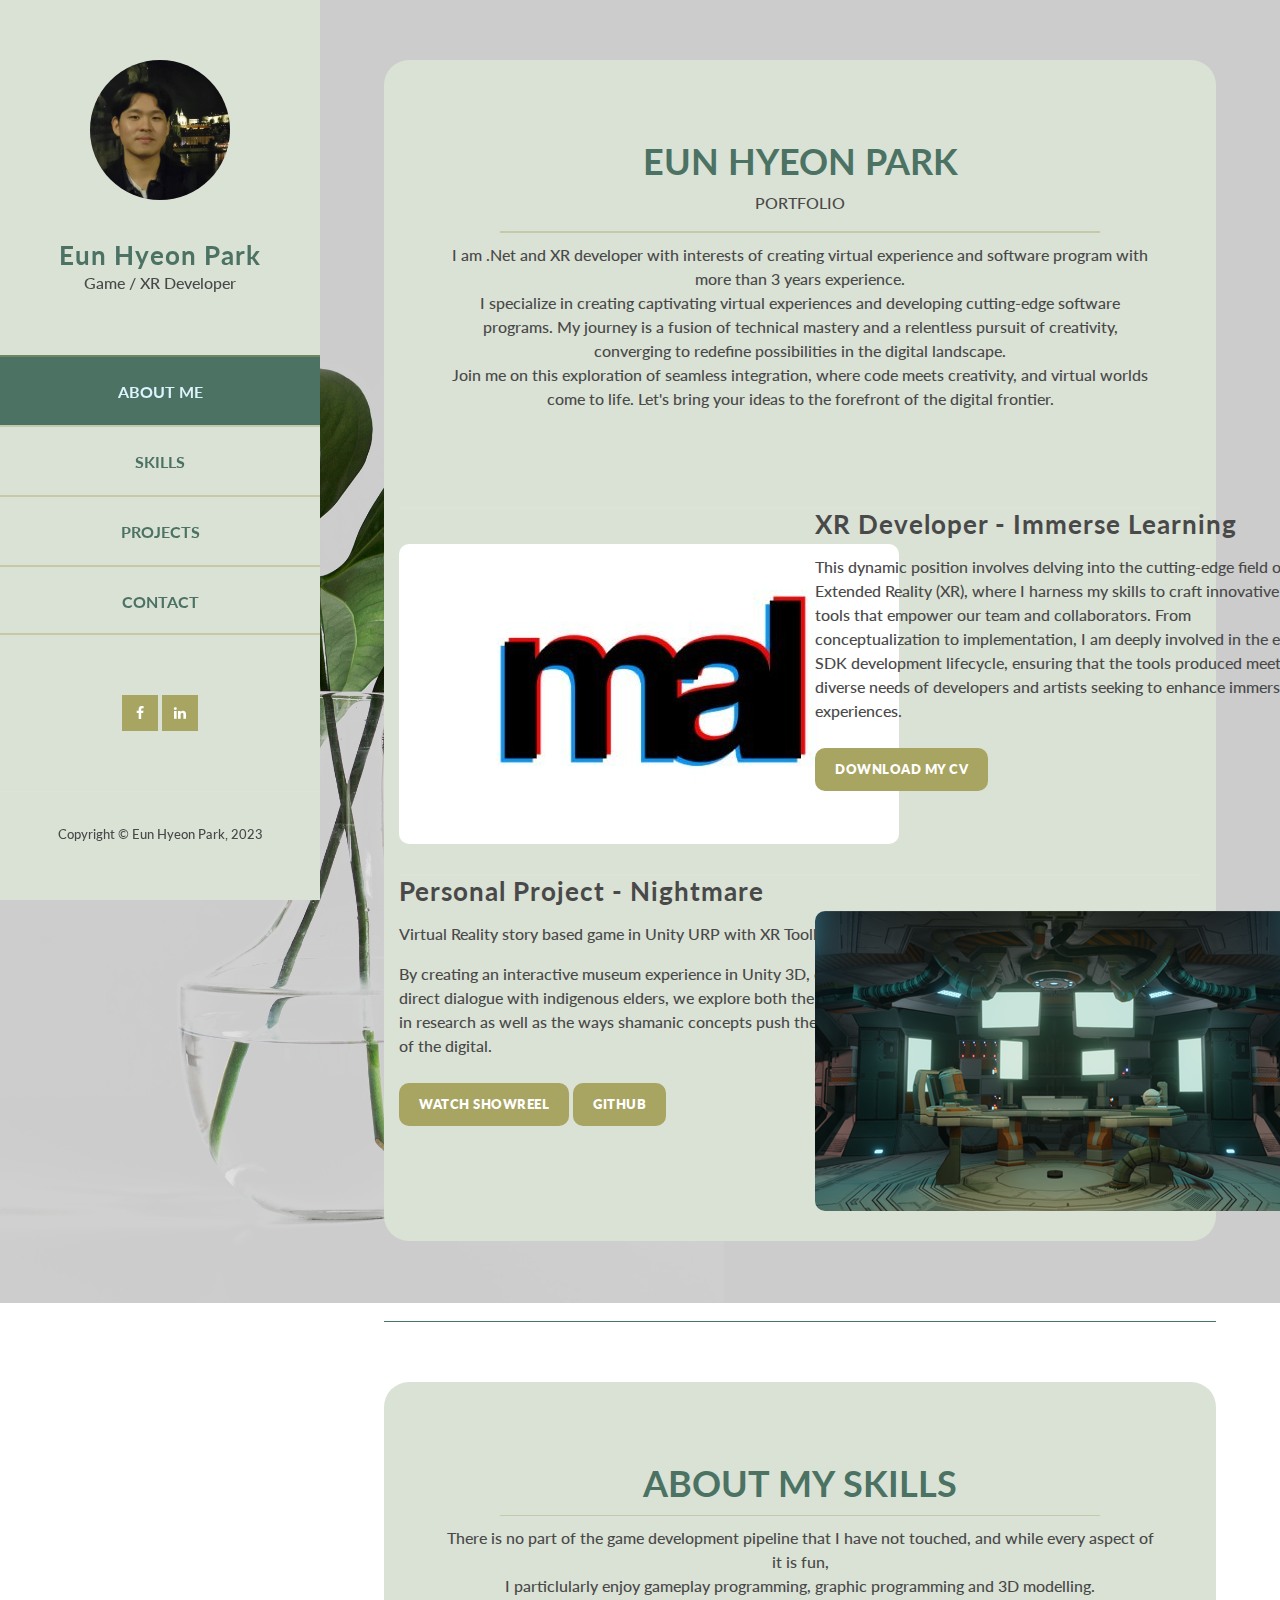
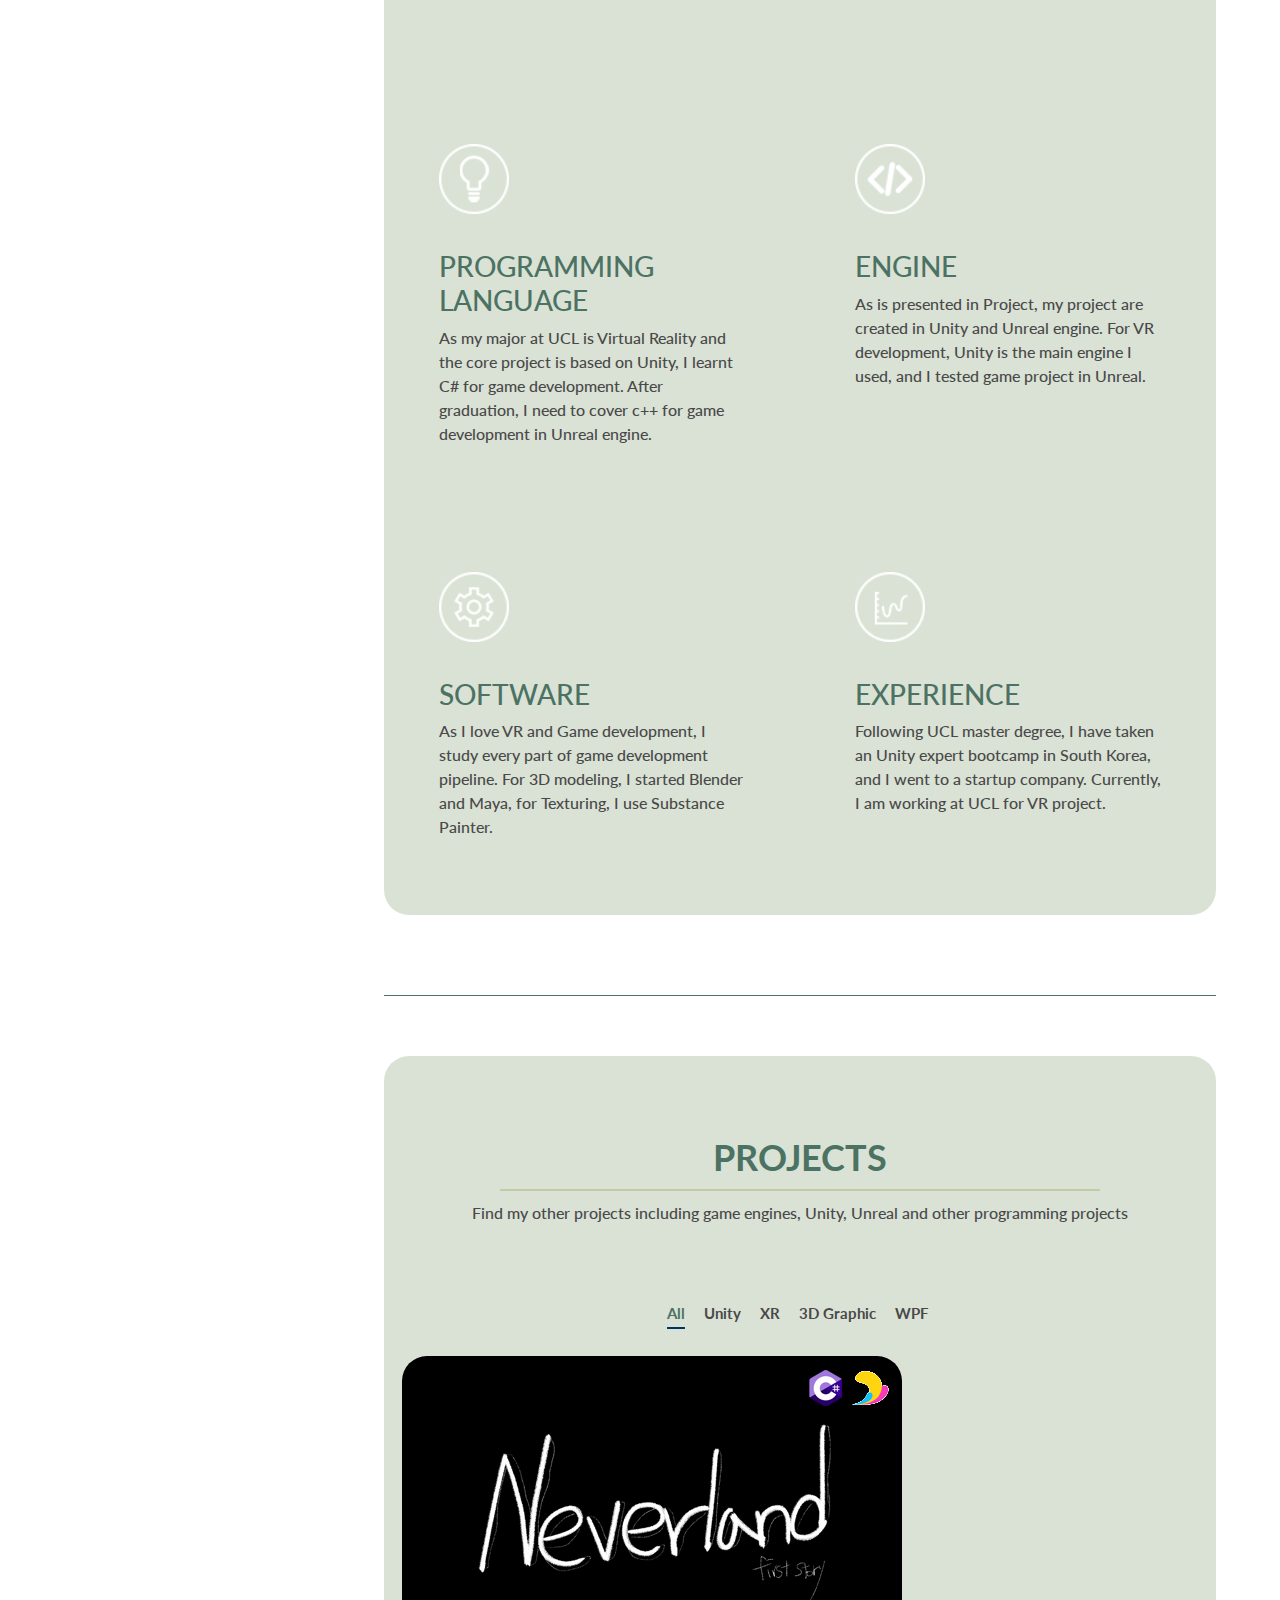
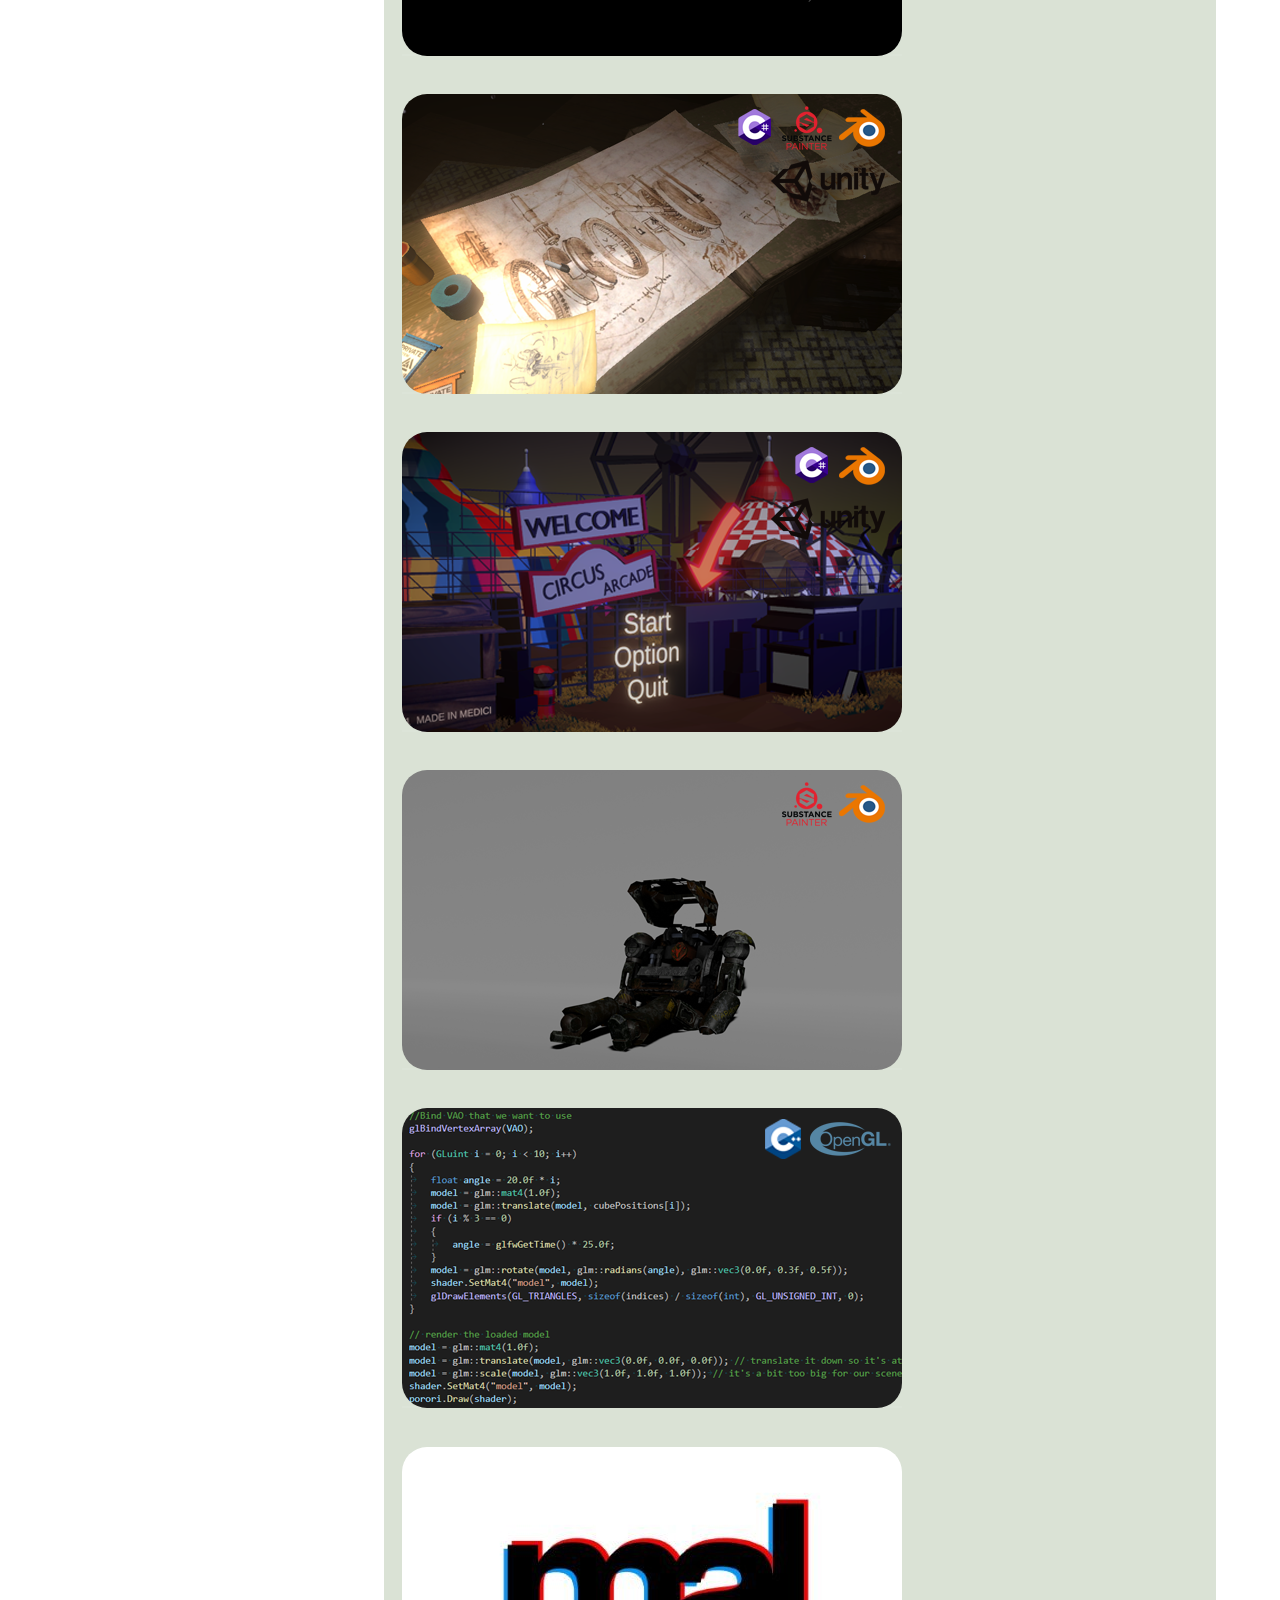
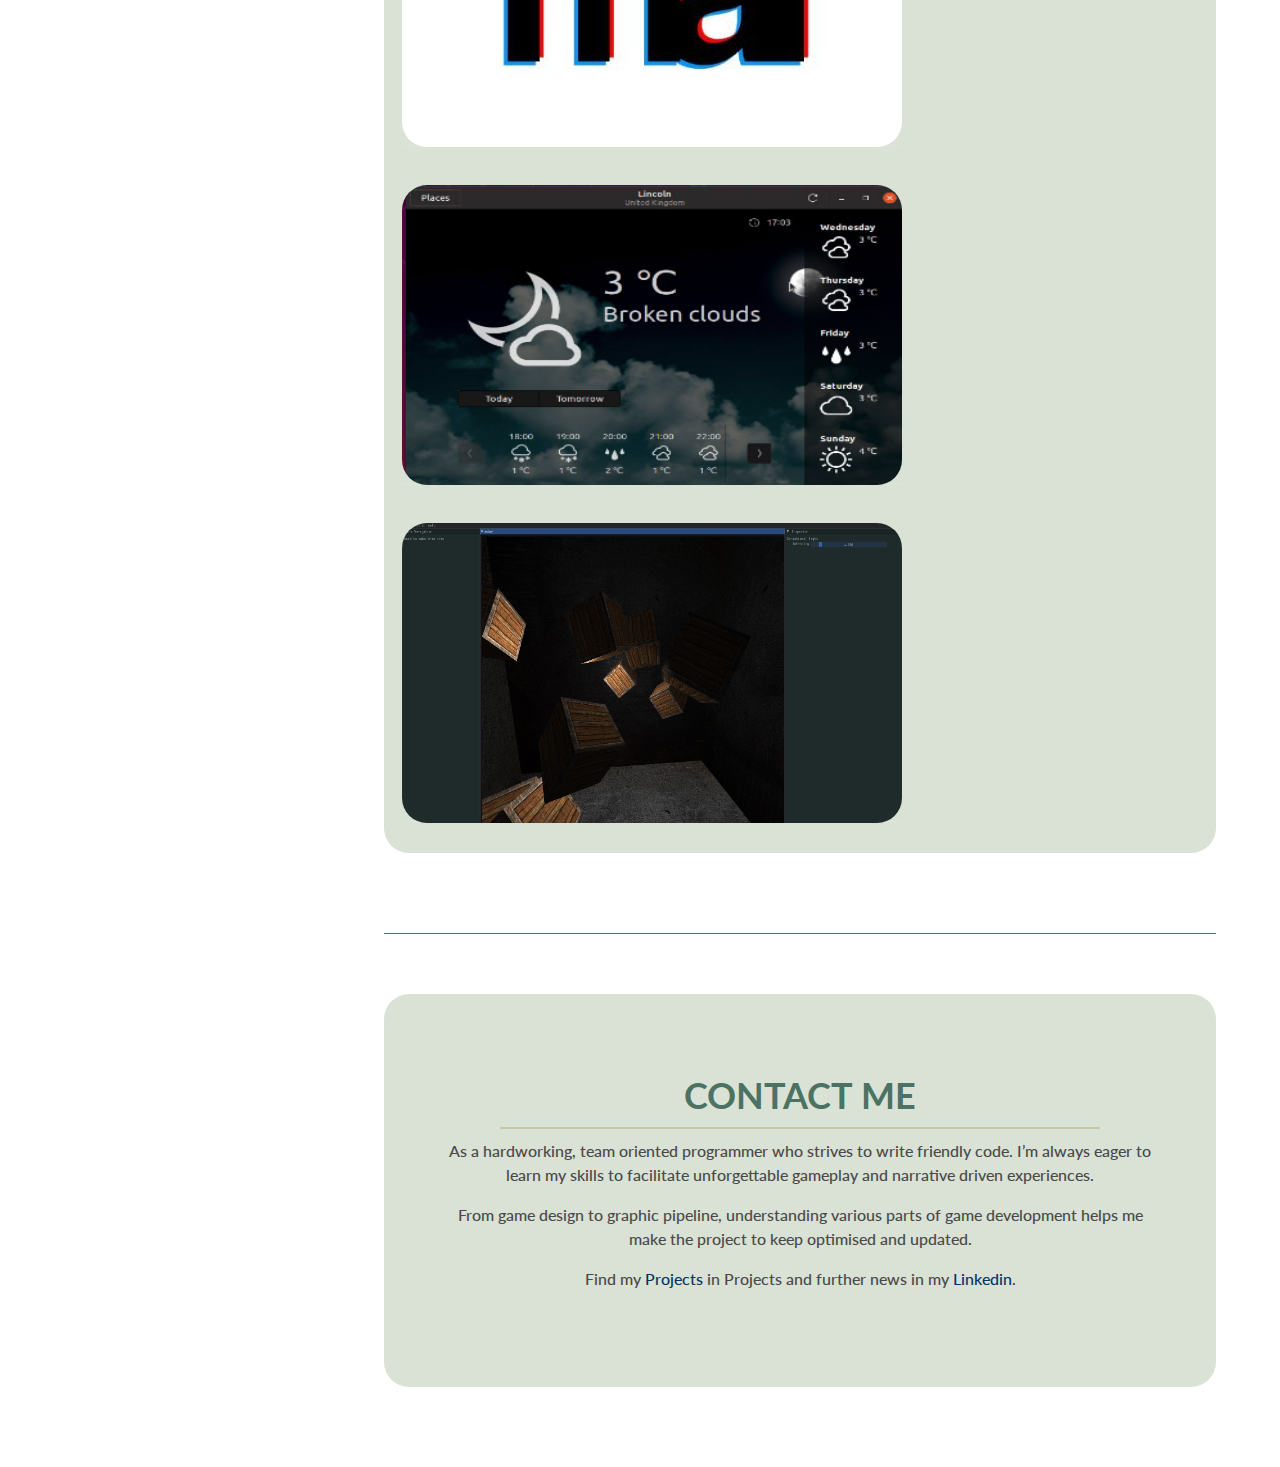
<file: index.html>
<!DOCTYPE html>
<html lang="en">
  <head>
    <meta charset="utf-8" />
    <meta
      name="viewport"
      content="width=device-width, initial-scale=1, shrink-to-fit=no"
    />
    <meta name="description" content="" />
    <meta name="author" content="" />
    <link
      href="https://fonts.googleapis.com/css?family=Lato:100,300,400,700,900"
      rel="stylesheet"
    />

    <title>EUN HYEON PARK - PORTFOLIO</title>

    <!-- Bootstrap core CSS -->
    <link href="vendor/bootstrap/css/bootstrap.min.css" rel="stylesheet" />

    <!-- Additional CSS Files -->
    <link rel="stylesheet" href="assets/css/fontawesome.css" />
    <link rel="stylesheet" href="assets/css/templatemo-style.css" />
    <link rel="stylesheet" href="assets/css/owl.css" />
    <link rel="stylesheet" href="assets/css/lightbox.css" />
  </head>

  <body>
    <div id="page-wraper">
      <!-- Sidebar Menu -->
      <div class="responsive-nav">
        <i class="fa fa-bars" id="menu-toggle"></i>
        <div id="menu" class="menu">
          <i class="fa fa-times" id="menu-close"></i>
          <div>
            <div class="image">
              <a href="#"><img src="assets/images/profile.jfif" alt="" /></a>
            </div>
            <div class="author-content">
              <h4>Eun Hyeon Park</h4>
              <p>Game / XR Developer</p>
            </div>
            <nav class="main-nav" role="navigation">
              <ul class="main-menu">
                <li><a href="#section1">About Me</a></li>
                <li><a href="#section2">Skills</a></li>
                <li><a href="#section3">Projects</a></li>
                <li><a href="#section4">Contact</a></li>
              </ul>
            </nav>
            <div class="social-network">
              <ul class="social-icons">
                <li>
                  <a href="https://www.facebook.com/eunhyeon.park.1" target="_blank"> 
                    <i class="fa fa-facebook"></i>
                  </a>
                </li>
                <li>
                  <a href="https://www.linkedin.com/in/eunhyeon-park-73b424160/" target="_blank"><i class="fa fa-linkedin"></i></a>
                </li>
              </ul>
            </div>
            <div class="copyright-text">
              <p>Copyright © Eun Hyeon Park, 2023</p>
            </div>
          </div>
        </div>
      </div>

      <!--Content-->
      <div>
      <!--About Me-->
      <section class="section about-me" data-section="section1">
        <div class="container">
          <div class="section-heading">
            <h2>EUN HYEON PARK</h2>
            <p>PORTFOLIO</p>
            <div class="line-dec"></div>
            <div class="section-content">
              <p>I am .Net and XR developer with interests of creating virtual experience and software program with more than 3 years experience. <br> 
                I specialize in creating captivating virtual experiences and developing cutting-edge software programs. My journey is a fusion of technical mastery and a relentless pursuit of creativity,
                  converging to redefine possibilities in the digital landscape. 
                  <br>Join me on this exploration of seamless integration, where code meets creativity, and virtual worlds come to life. Let's bring your ideas to the forefront of the digital frontier.</p>
            </div>
          </div>
          <div class="left-image-post">
            <div class="row">
              <div class="col-md-6">
                <div class="left-image">
                  <img src="assets/images/UCL_MAL/logo.PNG" alt="" />
                </div>
              </div>
              <div class="col-md-6">
                <div class="right-text">
                  <h4>XR Developer - Immerse Learning</h4>
                  <div class="section-content">
                    <p>
                      This dynamic position involves delving into the cutting-edge field of Extended Reality (XR), where I harness my skills to craft innovative tools that empower our team and collaborators. 
                      From conceptualization to implementation, I am deeply involved in the entire SDK development lifecycle, ensuring that the tools produced meet the diverse needs of developers and artists seeking to enhance immersive experiences.
                    </p>
                  </div>
                  <div class="white-button">
                    <a href="assets/files/[CV]2023 Eunhyeon Park.pdf" download="[CV]Eun Hyeon Park" target="_blank">Download my CV</a>
                  </div>
                </div>
              </div>
            </div>
          </div>
          <div class="right-image-post">
            <div class="row">
              <div class="col-md-6">
                <div class="left-text">
                  <h4>Personal Project - Nightmare</h4>
                  <p>
                    Virtual Reality story based game in Unity URP with XR Toolkit. 
                  </p>
                  <p>By creating an interactive museum experience in Unity 3D, curated in direct dialogue with indigenous elders, 
                    we explore both the role of VR in research as well as the ways shamanic concepts push the boundaries of the digital.
                  </p>
                  <div class="white-button">
                    <a href="https://www.youtube.com/watch?v=ubHgUmNGTok" target="_blank">Watch Showreel</a> 
                    <a href="https://github.com/Epark012/Nightmare" target="_blank">github</a>
                  </div>
                </div>
              </div>
              <div class="col-md-6">
                <div class="right-image">
                  <img src="assets/images/nightmare/1.png" alt="" />
                </div>
              </div>
            </div>
          </div>
        </div>
      </section>
      </div>
      
      <!--Skills-->
      <section class="section my-services" data-section="section2">
        <div class="container">
          <div class="section-heading">
            <h2>About My Skills</h2>
            <div class="line-dec"></div>
            <p>
              There is no part of the game development pipeline that I have not touched, and while every aspect of it is fun, <br>I particlularly enjoy gameplay programming, graphic programming and 3D modelling.
            </p>
          </div>
          <div class="row">
            <div class="col-md-6">
              <div class="service-item">
                <div class="first-service-icon service-icon"></div>
                <h3>PROGRAMMING LANGUAGE</h3>
                <p>
                  As my major at UCL is Virtual Reality and the core project is based on Unity, I learnt C# for game development. After graduation, I need to cover c++ for game development in Unreal engine. 
                </p>
              </div>
            </div>
            <div class="col-md-6">
              <div class="service-item">
                <div class="second-service-icon service-icon"></div>
                <h3>ENGINE</h3>
                <p>
                  As is presented in Project, my project are created in Unity and Unreal engine. For VR development, Unity is the main engine I used, and I tested game project in Unreal.
                </p>
              </div>
            </div>
            <div class="col-md-6">
              <div class="service-item">
                <div class="third-service-icon service-icon"></div>
                <h3>SOFTWARE</h3>
                <p>
                  As I love VR and Game development, I study every part of game development pipeline. For 3D modeling, I started Blender and Maya, for Texturing, I use Substance Painter.
                </p>
              </div>
            </div>
            <div class="col-md-6">
              <div class="service-item">
                <div class="fourth-service-icon service-icon"></div>
                <h3>EXPERIENCE</h3>
                <p>
                  Following UCL master degree, I have taken an Unity expert bootcamp in South Korea, and I went to a startup company. Currently, I am working at UCL for VR project. 
                </p>
              </div>
            </div>
          </div>
        </div>
      </section>

      <!--My Projects-->
      <section class="section my-work" data-section="section3">
        <div class="container">
          <div class="section-heading">
            <h2>Projects</h2>
            <div class="line-dec"></div>
            <p
              >Find my other projects including game engines, Unity, Unreal and other programming projects</p
            >
          </div>
          <div class="row">
            <div class="isotope-wrapper">
              <form class="isotope-toolbar">
                <label
                  ><input
                    type="radio"
                    data-type="*"
                    checked=""
                    name="isotope-filter"
                  />
                  <span>all</span></label>

                <label>
                  <input
                    type="radio"
                    data-type="Unity"
                    name="isotope-filter"/>
                  <span>Unity</span>
                </label>
                
                <label>
                  <input
                    type="radio"
                    data-type="XR"
                    name="isotope-filter"/>
                  <span>XR</span>
                </label>
                
                <label>
                  <input
                    type="radio"
                    data-type="Graphics"
                    name="isotope-filter"/>
                  <span>3D Graphic</span>
                </label>
                
                <label>
                    <input
                    type="radio"
                    data-type="WPF"
                    name="isotope-filter"/>
                  <span>WPF</span>
                </label>
              </form>
              <div class="isotope-box">
                <div class="isotope-item" data-type="XR">
                  <figure class="snip1321">
                    <img
                      src="assets/images/neverland/img0.png"
                      alt="sq-sample26"
                    />
                    <figcaption>
                      <a
                        href="project_neverland.html"
                        ><i class="fa fa-search"></i>
                    </a>
                      
                      <h4>Neverland</h4>
                      <span>VR storytelling experience</span>
                    </figcaption>
                  </figure>
                </div>

                <div class="isotope-item" data-type="Unity">
                  <figure class="snip1321">
                    <img
                      src="assets/images/thePit/img0.png"
                    />
                    <figcaption>
                      <a
                        href="project_thePit.html"
                        ><i class="fa fa-search"></i
                      ></a>
                      <h4>The pit</h4>
                      <span>VR story-based game</span>
                    </figcaption>
                  </figure>
                </div>

                <div class="isotope-item" data-type="Unity">
                  <figure class="snip1321">
                    <img
                      src="assets/images/circus/img0.png"
                      alt="sq-sample26"
                    />
                    <figcaption>
                      <a
                        href="project_circus.html"
                        ><i class="fa fa-search"></i
                      ></a>
                      <h4>Circus</h4>
                      <span>Mobile target 3D game</span>
                    </figcaption>
                  </figure>
                </div>

                <div class="isotope-item" data-type="Graphics">
                  <figure class="snip1321">
                    <img
                      src="assets/images/thePit/img1.png"
                      alt="sq-sample26"
                    />
                    <figcaption>
                      <!-- 
                        <a
                        href="assets/images/portfolio-04.jpg"
                        data-lightbox="image-1"
                        data-title="Caption"
                        ><i class="fa fa-search"></i
                      ></a>
                      -->
                      <h4>Modeling - The Pit</h4>
                      <span>Modelings in "The Pit" project</span>
                    </figcaption>
                  </figure>
                </div>

                <div class="isotope-item" data-type="Graphics">
                  <figure class="snip1321">
                    <img
                      src="assets/images/opengl/img0.png"
                      alt="sq-sample26"
                    />
                    <figcaption>
                      <a
                        href="https://github.com/Epark012/OpenGL_Basics" target="_blank"
                        ><i class="fa fa-search"></i></i
                      ></a>
                      <h4>Model Loader</h4>
                      <span>OpenGL - Model Loader</span>
                    </figcaption>
                  </figure>
                </div>

                <div class="isotope-item" data-type="XR">
                  <figure class="snip1321">
                    <img
                      src="assets/images/UCL_MAL/logo.PNG"
                      alt="sq-sample26"
                    />
                    <figcaption>
                      <a
                        href="https://www.uclmal.com/" target="_blank"
                        ><i class="fa fa-search"></i></i
                      ></a>
                      <h4>UCL MAL</h4>
                      <span>UNITY - VR experience</span>
                    </figcaption>
                  </figure>
                </div>

                <div class="isotope-item" data-type="WPF">
                  <figure class="snip1321">
                    <img
                      src="assets/images/wpf/Thumnail.PNG"
                      alt="sq-sample26"
                    />
                    <figcaption>
                      <a
                        href="https://github.com/Epark012/Weather-App" target="_blank"
                        ><i class="fa fa-search"></i></i
                      ></a>
                      <h4>Weather App</h4>
                      <span>Developing in WPF MVVM</span>
                    </figcaption>
                  </figure>
                </div>

                <div class="isotope-item" data-type="Graphics">
                  <figure class="snip1321">
                    <img
                      src="assets/images/opengl/img1.PNG"
                      alt="sq-sample26"
                    />
                    <figcaption>
                      <a
                        href="https://github.com/Epark012/OpenTK-Practice" target="_blank"
                        ><i class="fa fa-search"></i></i
                      ></a>
                      <h4>OpenGL - Renderer Engine</h4>
                      <span>Renderer Engine with OpenTK</span>
                    </figcaption>
                  </figure>
                </div>

              </div>
            </div>
          </div>
        </div>
      </section>

      <!--Contact-->
      <section class="section contact-me" data-section="section4">
        <div class="container">
          <div class="section-heading">
            <h2>Contact Me</h2>
            <div class="line-dec"></div>
            <div class="section-content">
              <p>As a hardworking, team oriented programmer who strives to write friendly code. I’m always eager to learn my skills to facilitate unforgettable gameplay and narrative driven experiences.</p>
              <p>From game design to graphic pipeline, understanding various parts of game development helps me make the project to keep optimised and updated.</p>
              <p>Find my <a href="https://www.linkedin.com/in/eunhyeon-park-73b424160">Projects</a> in Projects and further news in my <a href="https://www.linkedin.com/in/eunhyeon-park-73b424160" target="_blank">Linkedin</a>.</p>
            </div>
          </div>
        </div>
      </section>
    </div>

    <!-- Scripts -->
    <!-- Bootstrap core JavaScript -->
    <script src="vendor/jquery/jquery.min.js"></script>
    <script src="vendor/bootstrap/js/bootstrap.bundle.min.js"></script>

    <script src="assets/js/isotope.min.js"></script>
    <script src="assets/js/owl-carousel.js"></script>
    <script src="assets/js/lightbox.js"></script>
    <script src="assets/js/custom.js"></script>
    <script>
      //according to loftblog tut
      $(".main-menu li:first").addClass("active");

      var showSection = function showSection(section, isAnimate) {
        var direction = section.replace(/#/, ""),
          reqSection = $(".section").filter(
            '[data-section="' + direction + '"]'
          ),
          reqSectionPos = reqSection.offset().top - 0;

        if (isAnimate) {
          $("body, html").animate(
            {
              scrollTop: reqSectionPos
            },
            800
          );
        } else {
          $("body, html").scrollTop(reqSectionPos);
        }
      };

      var checkSection = function checkSection() {
        $(".section").each(function() {
          var $this = $(this),
            topEdge = $this.offset().top - 80,
            bottomEdge = topEdge + $this.height(),
            wScroll = $(window).scrollTop();
          if (topEdge < wScroll && bottomEdge > wScroll) {
            var currentId = $this.data("section"),
              reqLink = $("a").filter("[href*=\\#" + currentId + "]");
            reqLink
              .closest("li")
              .addClass("active")
              .siblings()
              .removeClass("active");
          }
        });
      };

      $(".main-menu").on("click", "a", function(e) {
        e.preventDefault();
        showSection($(this).attr("href"), true);
      });

      $(window).scroll(function() {
        checkSection();
      });
    </script>
  </body>
</html>
</file>
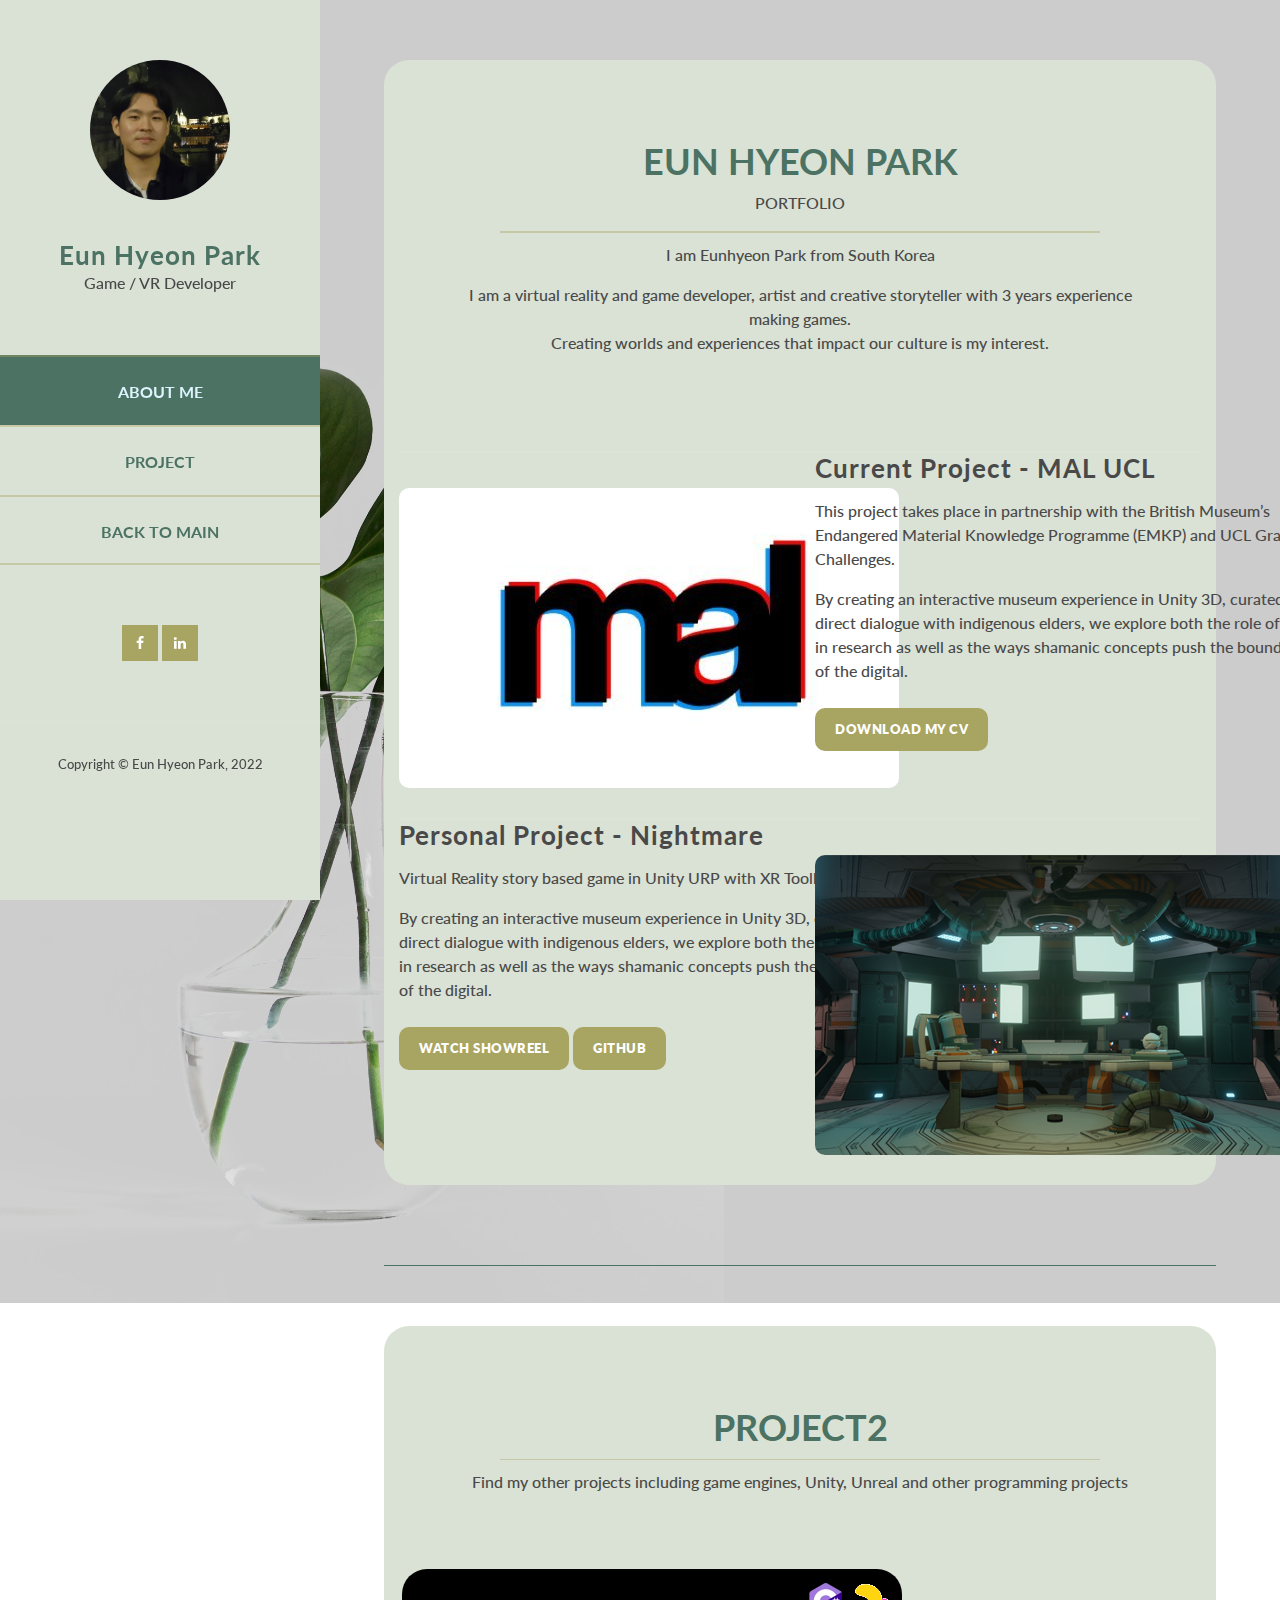
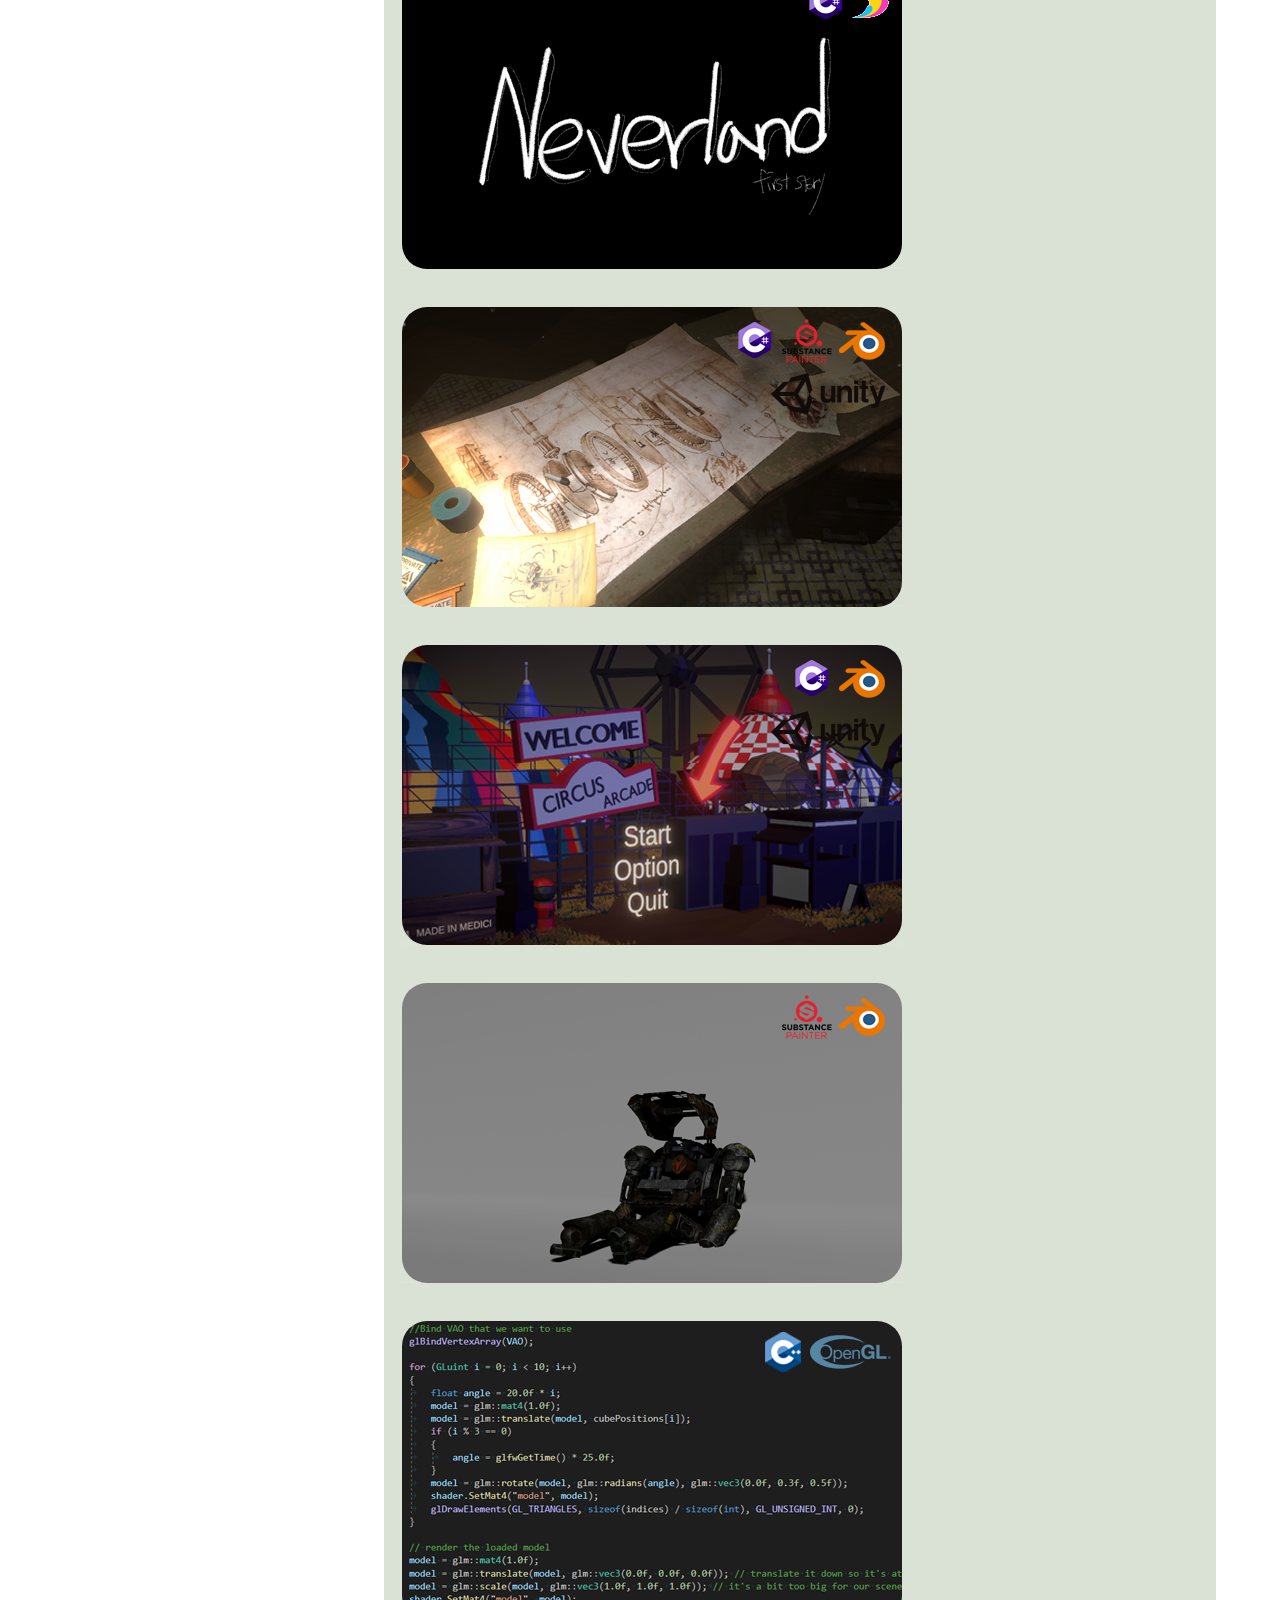
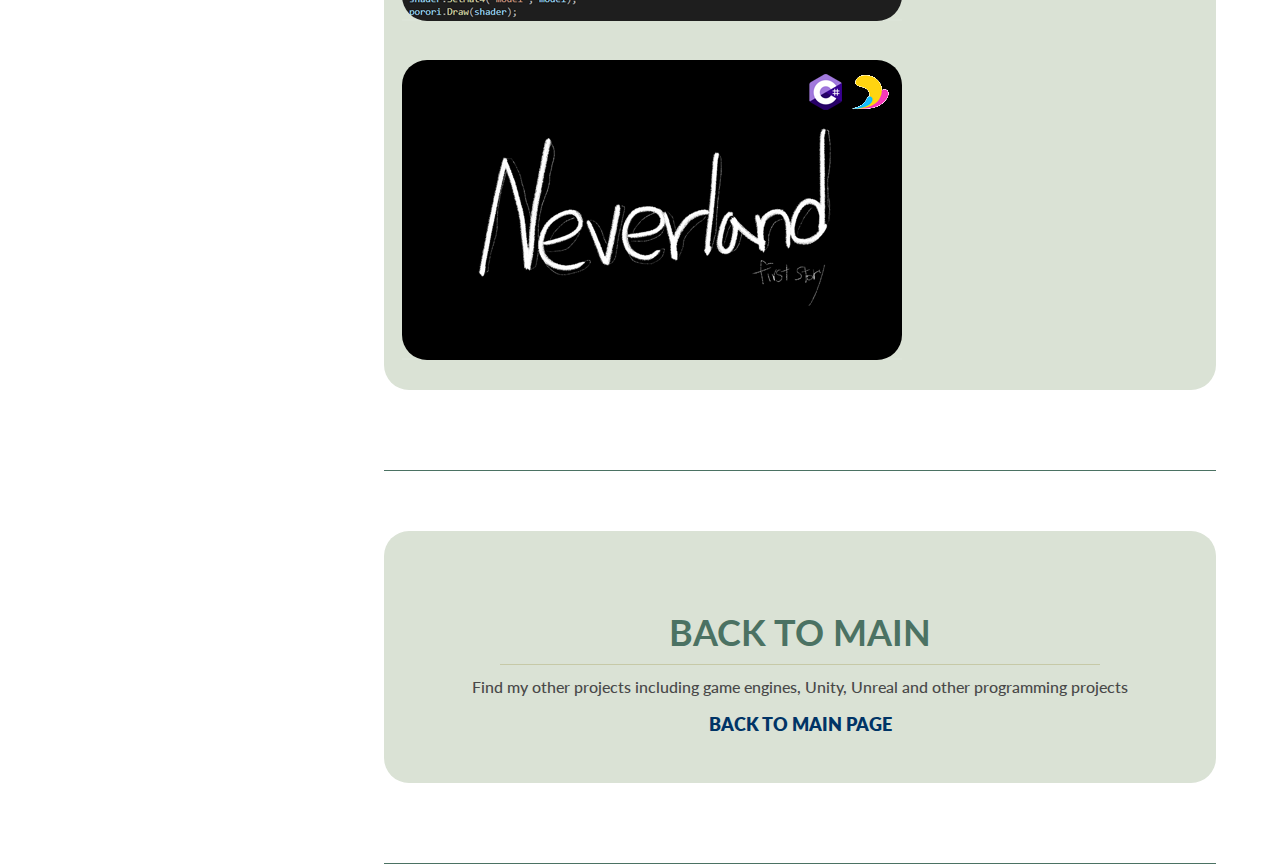
<file: project_nightmare.html>
<!DOCTYPE html>
<html lang="en">
  <head>
    <meta charset="utf-8" />
    <meta
      name="viewport"
      content="width=device-width, initial-scale=1, shrink-to-fit=no"
    />
    <meta name="description" content="" />
    <meta name="author" content="" />
    <link
      href="https://fonts.googleapis.com/css?family=Lato:100,300,400,700,900"
      rel="stylesheet"
    />

    <title>EUN HYEON PARK - PORTFOLIO</title>

    <!-- Bootstrap core CSS -->
    <link href="vendor/bootstrap/css/bootstrap.min.css" rel="stylesheet" />

    <!-- Additional CSS Files -->
    <link rel="stylesheet" href="assets/css/fontawesome.css" />
    <link rel="stylesheet" href="assets/css/templatemo-style.css" />
    <link rel="stylesheet" href="assets/css/owl.css" />
    <link rel="stylesheet" href="assets/css/lightbox.css" />
  </head>

  <body>
    <div id="page-wraper">
      <!-- Sidebar Menu -->
      <div class="responsive-nav">
        <i class="fa fa-bars" id="menu-toggle"></i>
        <div id="menu" class="menu">
          <i class="fa fa-times" id="menu-close"></i>
          <div>
            <div class="image">
              <a href="#"><img src="assets/images/profile.jfif" alt="" /></a>
            </div>
            <div class="author-content">
              <h4>Eun Hyeon Park</h4>
              <p>Game / VR  Developer</p>
            </div>
            <nav class="main-nav" role="navigation">
              <ul class="main-menu">
                <li><a href="#section1">About Me</a></li>
                <li><a href="#section2">project</a></li>
                <li><a href="#section3">Back To Main</a></li>
                <!--<li><a href="#section3">Projects</a></li>-->
                <!--<li><a href="#section4">Contact</a></li>-->
              </ul>
            </nav>
            <div class="social-network">
              <ul class="soial-icons">
                <li>
                  <a href="https://www.facebook.com/eunhyeon.park.1" target="_blank"> 
                    <i class="fa fa-facebook"></i>
                  </a>
                </li>
                <li>
                  <a href="https://www.linkedin.com/in/eunhyeon-park-73b424160/" target="_blank"><i class="fa fa-linkedin"></i></a>
                </li>
              </ul>
            </div>
            <div class="copyright-text">
              <p>Copyright © Eun Hyeon Park, 2022</p>
            </div>
          </div>
        </div>
      </div>

      <!--Content-->
      <div>

        <!--About Me-->
      <section class="section about-me" data-section="section1">
        <div class="container">
          <div class="section-heading">
            <h2>EUN HYEON PARK</h2>
            <p>PORTFOLIO</p>
            <div class="line-dec"></div>
            <p
              >I am Eunhyeon Park from South Korea</p
            >
            <p>I am a virtual reality and game developer, artist and creative storyteller with 3 years experience making games. <br> 
              Creating worlds and experiences that impact our culture is my interest.<br></p>
          </div>
          <div class="left-image-post">
            <div class="row">
              <div class="col-md-6">
                <div class="left-image">
                  <img src="assets/images/UCL_MAL/logo.PNG" alt="" />
                </div>
              </div>
              <div class="col-md-6">
                <div class="right-text">
                  <h4>Current Project - MAL UCL</h4>
                  <p>
                    This project takes place in partnership with the British Museum’s Endangered Material Knowledge Programme (EMKP) and UCL Grand Challenges. 
                  </p>
                  <p>By creating an interactive museum experience in Unity 3D, curated in direct dialogue with indigenous elders, 
                    we explore both the role of VR in research as well as the ways shamanic concepts push the boundaries of the digital.
                  </p>
                  <div class="white-button">
                    <a href="assets/files/EunPark_Unity_Developer.docx.pdf" download="[CV]Eun Hyeon Park" target="_blank">Download my CV</a>
                  </div>
                </div>
              </div>
            </div>
          </div>
          <div class="right-image-post">
            <div class="row">
              <div class="col-md-6">
                <div class="left-text">
                  <h4>Personal Project - Nightmare</h4>
                  <p>
                    Virtual Reality story based game in Unity URP with XR Toolkit. 
                  </p>
                  <p>By creating an interactive museum experience in Unity 3D, curated in direct dialogue with indigenous elders, 
                    we explore both the role of VR in research as well as the ways shamanic concepts push the boundaries of the digital.
                  </p>
                  <div class="white-button">
                    <a href="https://www.youtube.com/watch?v=ubHgUmNGTok" target="_blank">Watch Showreel</a> 
                    <a href="https://github.com/Epark012/Nightmare" target="_blank">github</a>
                  </div>
                </div>
              </div>
              <div class="col-md-6">
                <div class="right-image">
                  <img src="assets/images/nightmare/1.png" alt="" />
                </div>
              </div>
            </div>
          </div>
        </div>
      </section>
      </div>
      

      <!--My Projects-->
      <section class="section my-work" data-section="section2">
        <div class="container">
          <div class="section-heading">
            <h2>Project2</h2>
            <div class="line-dec"></div>
            <p
              >Find my other projects including game engines, Unity, Unreal and other programming projects</p
            >
          </div>
          <div class="row">
            <div class="isotope-wrapper">
              <div class="isotope-box">
                <div class="isotope-item" data-type="nature">
                  <figure class="snip1321">
                    <img
                      src="assets/images/neverland/img0.png"
                      alt="sq-sample26"
                    />
                    <figcaption>
                      <a
                        href="assets/images/portfolio-01.jpg"
                        data-lightbox="image-1"
                        data-title="Caption"
                        ><i class="fa fa-search"></i
                      ></a>
                      <h4>Neverland</h4>
                      <span>free to use our template</span>
                    </figcaption>
                  </figure>
                </div>

                <div class="isotope-item" data-type="people">
                  <figure class="snip1321">
                    <img
                      src="assets/images/thePit/img0.png"
                      alt="sq-sample26"
                    />
                    <figcaption>
                      <a
                        href="assets/images/portfolio-02.jpg"
                        data-lightbox="image-1"
                        data-title="Caption"
                        ><i class="fa fa-search"></i
                      ></a>
                      <h4>The pit</h4>
                      <span>please tell your friends</span>
                    </figcaption>
                  </figure>
                </div>

                <div class="isotope-item" data-type="animals">
                  <figure class="snip1321">
                    <img
                      src="assets/images/circus/img0.png"
                      alt="sq-sample26"
                    />
                    <figcaption>
                      <a
                        href="assets/images/portfolio-03.jpg"
                        data-lightbox="image-1"
                        data-title="Caption"
                        ><i class="fa fa-search"></i
                      ></a>
                      <h4>Circus</h4>
                      <span>customize anything</span>
                    </figcaption>
                  </figure>
                </div>

                <div class="isotope-item" data-type="people">
                  <figure class="snip1321">
                    <img
                      src="assets/images/thePit/img1.png"
                      alt="sq-sample26"
                    />
                    <figcaption>
                      <a
                        href="assets/images/portfolio-04.jpg"
                        data-lightbox="image-1"
                        data-title="Caption"
                        ><i class="fa fa-search"></i
                      ></a>
                      <h4>Modeling - The Pit</h4>
                      <span>Re-distribution not allowed</span>
                    </figcaption>
                  </figure>
                </div>

                <div class="isotope-item" data-type="nature">
                  <figure class="snip1321">
                    <img
                      src="assets/images/opengl/img0.png"
                      alt="sq-sample26"
                    />
                    <figcaption>
                      <a
                        href="assets/images/portfolio-05.jpg"
                        data-lightbox="image-1"
                        data-title="Caption"
                        ><i class="fa fa-search"></i
                      ></a>
                      <h4>Model Loader</h4>
                      <span>Ut sollicitudin risus</span>
                    </figcaption>
                  </figure>
                </div>

                <div class="isotope-item" data-type="animals">
                  <figure class="snip1321">
                    <img
                      src="assets/images/neverland/img0.png"
                      alt="sq-sample26"
                    />
                    <figcaption>
                      <a
                        href="assets/images/portfolio-06.jpg"
                        data-lightbox="image-1"
                        data-title="Caption"
                        ><i class="fa fa-search"></i
                      ></a>
                      <h4>Awesome Sixth</h4>
                      <span>Donec eget massa ante</span>
                    </figcaption>
                  </figure>
                </div>
              </div>
            </div>
          </div>
        </div>
      </section>

      <section class="section my-work" data-section="section3">
        <div class="container">
          <div class="section-heading">
            <h2>Back To Main</h2>
            <div class="line-dec"></div>
            <div class="button-home">
                <p
                  >Find my other projects including game engines, Unity, Unreal and other programming projects</p>
                  <a href="index.html">Back to Main Page</a>
            </div>
          </div>
        </div>
      </section>
    </div>

    <!-- Scripts -->
    <!-- Bootstrap core JavaScript -->
    <script src="vendor/jquery/jquery.min.js"></script>
    <script src="vendor/bootstrap/js/bootstrap.bundle.min.js"></script>

    <script src="assets/js/isotope.min.js"></script>
    <script src="assets/js/owl-carousel.js"></script>
    <script src="assets/js/lightbox.js"></script>
    <script src="assets/js/custom.js"></script>
    <script>
      //according to loftblog tut
      $(".main-menu li:first").addClass("active");

      var showSection = function showSection(section, isAnimate) {
        var direction = section.replace(/#/, ""),
          reqSection = $(".section").filter(
            '[data-section="' + direction + '"]'
          ),
          reqSectionPos = reqSection.offset().top - 0;

        if (isAnimate) {
          $("body, html").animate(
            {
              scrollTop: reqSectionPos
            },
            800
          );
        } else {
          $("body, html").scrollTop(reqSectionPos);
        }
      };

      var checkSection = function checkSection() {
        $(".section").each(function() {
          var $this = $(this),
            topEdge = $this.offset().top - 80,
            bottomEdge = topEdge + $this.height(),
            wScroll = $(window).scrollTop();
          if (topEdge < wScroll && bottomEdge > wScroll) {
            var currentId = $this.data("section"),
              reqLink = $("a").filter("[href*=\\#" + currentId + "]");
            reqLink
              .closest("li")
              .addClass("active")
              .siblings()
              .removeClass("active");
          }
        });
      };

      $(".main-menu").on("click", "a", function(e) {
        e.preventDefault();
        showSection($(this).attr("href"), true);
      });

      $(window).scroll(function() {
        checkSection();
      });
    </script>
  </body>
</html>
</file>
<file: assets/css/templatemo-style.css>
/*

Reflux Template

https://templatemo.com/tm-531-reflux

*/

@import url(fontawesome.css);
@import url("https://fonts.googleapis.com/css?family=Lato:100,300,400,700,900");
body {
    font-family: 'Lato', sans-serif;
}

#page-wraper {
    background: url(../images/BG/Background.png) no-repeat center center fixed;
    -webkit-background-size: cover;
    -moz-background-size: cover;
    -o-background-size: cover;
    background-size: cover;
    width: 100%;
}

#page-neverland {
    background: url(../images/neverland/bg.png) no-repeat center center fixed;
    -webkit-background-size: cover;
    -moz-background-size: cover;
    -o-background-size: cover;
    background-size: cover;
    width: 100%;
}

#page-neverland figure{

    width: 500px;
    height: 300px;
}

#page-thePit {
    background: url(../images/thePit/bg.png) no-repeat center center fixed;
    -webkit-background-size: cover;
    -moz-background-size: cover;
    -o-background-size: cover;
    background-size: cover;
    width: 100%;
}

#page-thePit figure{
    width: 500px;
    height: 300px;
}

#page-Circus {
    background: url(../images/circus/op10.PNG) no-repeat center center fixed;
    -webkit-background-size: cover;
    -moz-background-size: cover;
    -o-background-size: cover;
    background-size: cover;
    width: 100%;
}

#page-Circus figure {
    width: 500px;
    height: 300px;
}

#page-wraper {
    background: url(../images/BG/Background2.png) no-repeat center center fixed;
    -webkit-background-size: cover;
    -moz-background-size: cover;
    -o-background-size: cover;
    background-size: cover;
    width: 100%;
}


/* Basic */

body {
    overflow-x: hidden;
}

input,
select,
textarea {
    outline: none;
}

a{
    text-decoration: none;
}

a:link{
    color: #003466;
}
a:visited{
    color: #003466;
}

a:hover {
    text-decoration: none;
}


p {
    font-size: 16px;
    line-height: 24px;
    color: rgb(255, 255, 255);
    font-weight: 450;
}

h2{
    font-size: 30px;
    font-weight: 800;
    color: rgb(255, 255, 255);
}

h4 {
    font-size: 26px;
    font-weight: 700;
    color: rgb(255, 255, 255);
    letter-spacing: 1px;
}

img {
    width: 100%;
    overflow: hidden;
}

ul {
    padding: 0;
    margin: 0;
    list-style: none;
}

ul li {
    display: inline-block;
}

html {
    -webkit-box-sizing: border-box;
    -moz-box-sizing: border-box;
    box-sizing: border-box;
}

*,
*:before,
*:after {
    -webkit-box-sizing: inherit;
    -moz-box-sizing: inherit;
    box-sizing: inherit;
}

.clearfix {
    zoom: 1;
}

.clearfix:before,
.clearfix:after {
    content: "";
    display: table;
}

.clearfix:after {
    clear: both;
}

.container {
    background-color: #dae2d5;
    padding: 10;
    border-radius: 25px;
    margin: 0 auto;
}

.main-nav {
    text-align: center;
    text-transform: uppercase;
}

.main-nav li:last-child a {
    border-bottom: 2px solid #a8a46166;
}

.main-nav li {
    display: block;
}

.main-nav li a {
    height: 70px;
    line-height: 70px;
    display: inline-block;
    font-size: 16px;
    font-weight: 700;
    color: #4b7263;
    width: 100%;
    transition: all 0.5s;
    border-top: 2px solid #a8a46166;
}

.main-nav li:hover a,
.main-nav li.active a {
    background: #4b7263;
    color: hsl(198, 88%, 93%);
}

/* Sidebar Menu */

.menu .image {
    margin-top: 60px;
}

.menu .image img {
    width: 140px;
    height: 140px;
    border-radius: 50%;
    text-align: center;
}

.menu .author-content {
    margin: 40px 0px 60px 0px;
    color: #494949;
}

.menu .author-content h4 {
    margin-bottom: 0px;
    color: #4b7263;
}


.menu .author-content p {
    margin-bottom: 0px;
    color: #494949;
}

.menu .author-content span {
    font-size: 13px;
    font-style: italic;
    color: #494949;
}

.menu .social-network {
    margin-top: 60px;
}

.menu .social-network ul li {
    margin: 0 3px;
}

.menu .social-network ul li a {
    width: 40px;
    height: 40px;
    display: block;
    text-align: center;
    line-height: 40px;
    background-color: #a8a461;
    color: #fffffe;
    font-size: 14px;
    transition: all 0.5s;
}

.menu .social-network ul li a:hover {
    background-color: #4b7263;
    color: #3f3f3f;
}

.menu .copyright-text {
    position: relative;
    margin-top: 60px;
}

.menu .copyright-text p {
    border-top: 1px solid rgba(250, 250, 250, 0.1);
    display: inline-block;
    width: 100%;
    padding-left: 30px;
    padding-right: 30px;
    padding-top: 30px;
    font-size: 13px;
    color: #494949;
}

.menu:before,
.menu:after {
    content: "";
    display: table;
}

.menu:after {
    clear: both;
}

.menu a {
    text-decoration: none;
    color: inherit;
}

.menu {
    text-align: center;
}

.menu::-webkit-scrollbar {
    display: none;
}

.menu {
    left: 10%;
  -webkit-transition: -webkit-transform 233ms cubic-bezier(0, 0, 0.21, 1);
  -webkit-overflow-scrolling: touch;
  background-color: #dae2d5;
  box-sizing: border-box;
  height: 100vh;  
  max-height: 100vh !important;
  max-width: 80vw !important;
  min-width: 45px !important;
  outline: none;
  overflow-x: hidden !important;
  overflow-y: auto !important;
  padding: 0;
  position: fixed !important;
  top: calc(0px);  
  width: 20%;
  will-change: transform;
  z-index: 9999 !important;
}

.menu-toggle {
  color: #fff;
  cursor: pointer;
  font-size: 25px;
  position: fixed;
  right: 25px;
  top: 25px;
}

#menu-toggle {
    z-index: 999;
    cursor: pointer;
    position: fixed;
    top: 0;
    left: 0;
    color: #a43f49;
    background-color: #fffffe;
    width: 60px;
    height: 60px;
    text-align: center;
    display: inline-block;
    line-height: 60px;
}

.menu-close {
  cursor: pointer;
}

#menu-close {
    cursor: pointer;
    text-align: right;
    color: #a43f49;
    background-color: #fffffe;
    width: 100%;
    height: 60px;
    text-align: center;
    display: inline-block;
    line-height: 60px;
}


/* Section */

.section {
    color: #dae2d5;
    width: 55%;
    right: 5%;
    left: 35%;
    position: relative;
    padding-bottom: 80px;
    border-bottom: 1px solid #4b7263;
    padding-top: 60px;
}

.section-heading {
    text-transform: uppercase;
    text-align: center;
    
    line-height: 1;

    font-size: 2rem;
    font-weight: 800;
    padding: 80px 45px;
}

.section-heading h2 {
    font-size: 36px;
    font-weight: 700;
    color: #4b7263;
}

.section-heading p {
    text-transform: none;
    font-size: 16px;
    line-height: 24px;
    color: #494949;
}

.section-heading .line-dec {
    width: 600px;
    height: 1.5px;
    background-color: #a8a46166;
    margin: 10px auto;
}

.section-heading span {
    margin-top: 5px;
    font-size: 16px;
    color: #fffffe87;
    letter-spacing: 0.5px;
}

.section-content{
    text-transform: none;
    font-weight: 400;
}

.section-content p{
    color: #494949;
}

/* Buttons */

.button-home{
    text-decoration:dotted;
    font-size: 18px;
}

.white-button a {
    display: inline-block;
    padding: 12px 20px;
    background: #a8a461;
    color: #ffffff;
    font-size: 13px;
    font-weight: 800;
    letter-spacing: 0.5px;
    text-transform: uppercase;
    transition: all 0.5s;
    border-radius: 10px;
}

.white-button a:hover {
    background-color: #4b7263;
    color: #fffffe;
}

button {
    display: inline-block;
    padding: 10px 20px;
    background-color: #fffffe;
    background: rgba(199, 199, 199, 0.693);
    font-size: 12px;
    font-weight: 800;
    letter-spacing: 0.5px;
    text-transform: uppercase;
    transition: all 0.5s;
    border: none;
    outline: none;
    cursor: pointer;
}

button:hover {
    outline: none;
    background-color: #f88c97;
    color: #fff;
}


/* Left & Right Post */
.left-image-post,
.right-image-post {
    margin-top: 30px;
    padding-top: 30;
    border-top: 2px solid rgba(250, 250, 250, 0.1);
    padding-bottom: 30px;
    margin: auto;
}

.left-image img,
.right-image img {
    border-radius: 10px;
    width: 500px;
    height: 300px;
    margin-top: 35px;
}

.right-image-post h4,
.left-image-post h4 {
    margin-top: 30px;
}

.right-image-post p,
.left-image-post p {
    margin-top: 20px;
}

.right-image-post .white-button,
.left-image-post .white-button 
{
    margin-top: 30px;
}

.right-text, .left-text{

    width: 500px;
    height: 300px;
}

.right-text h4,
.left-text h4
{
    color: #494949;
}

.right-text p,
.left-text p
{
    color: #494949;
}


/* Services */

.my-services .col-md-6 {
    padding-left: 5px;
    padding-right: 5px;
}

.service-item {
    margin-bottom: 10px;
    padding: 50px;
    transition: all 0.5s;
    border-radius: 25px;
}

.service-item h4 {
    transition: all 0.5s;
}

.service-item h3 {
    color: #4b7263;
}

.service-item p {
    transition: all 0.5s;
    color: #494949;
}

.service-item:hover {
    background-color: #4b7263;
}

.service-item:hover h3 {
    color: #ffffff;
}

.service-item:hover h4 {
    color: #494949;
}

.service-item:hover p {
    color: #cccccc;
}

.service-item .service-icon {
    width: 70px;
    height: 70px;
    display: inline-block;
    margin-bottom: 30px;
    background-size: cover;
    background-repeat: no-repeat;
    transition: all 0.5s;
}

.service-item .first-service-icon {
    background-image: url(../images/first-white-icon.png);
}

.service-item .pl1{
    background-image: url(../images/logos/c#.png);
}


.service-item .pl2{
    background-image: url(../images/logos/cpp.png);
}

.service-item:hover .first-service-icon {
    background-image: url(../images/first-main-icon.png);
}

.service-item .second-service-icon {
    background-image: url(../images/second-white-icon.png);
}

.service-item:hover .second-service-icon {
    background-image: url(../images/second-main-icon.png);
}

.service-item .third-service-icon {
    background-image: url(../images/third-white-icon.png);
}

.service-item:hover .third-service-icon {
    background-image: url(../images/third-main-icon.png);
}

.service-item .fourth-service-icon {
    background-image: url(../images/fourth-white-icon.png);
}

.service-item:hover .fourth-service-icon {
    background-image: url(../images/fourth-main-icon.png);
}


/* My Work */

section.my-work .section-heading {
    text-align: center;
    padding: 80px 45px 50px 45px;
}

.isotope-wrapper {
    position: relative;
    width: 100%;
    margin: auto;
    margin-left: 10px;
    align-items: center;
}

.isotope-toolbar input[type="radio"] {
    display: none;
}

.isotope-toolbar span {
    text-transform: capitalize;
    display: inline-block;
    margin-right: 15px;
    padding-bottom: 3px;
    font-size: 15px;
    font-weight: 700;
    border-bottom: 2px solid transparent;
    transform: ease-in-out 0.5s;
    cursor: pointer;
    color: #494949;
}

.isotope-toolbar input[type="radio"]:checked + span {
    color: #4b7263;
    border-bottom: 2px solid #003466;
}

.isotope-box {
    position: relative;
    width: 100%;
    border-radius: 50px;
    margin-left: 1;
}

.isotope-toolbar {
    text-align: center;
    margin: 10px;
}

.isotope-toolbar p {
    border-top: 1px solid #fff;
    padding-top: 15px;
}

.isotope-toolbar a {
    color: #fff;
}

.isotope-item {
    position: relative;
    width: 48%;
    margin: 1%;
    border-bottom: 2px solid rgba(250,250,250,0.1);
    width: 500px;
    height: 300px;
    padding-bottom: 30px;
    margin-bottom: 30px;
}

.isotope-item img {
    top: 0;
    left: 0;
    width: 100%;
    height: 100%;
    border-radius: 25px;
}

.lazyload {
    background: #f7f7f7;
}

.lazyloading {
    background: #f7f7f7 url(//afarkas.github.io/lazysizes/assets/imgs/loader.gif) no-repeat center;
    min-height: 60px;
}


figure.snip1321 {
    width: 500px;
    height : 300px;
  overflow: hidden;
  text-align: center;
  -webkit-perspective: 50em;
  perspective: 50em;
}
figure.snip1321 * {
  -webkit-box-sizing: padding-box;
  box-sizing: padding-box;
  -webkit-transition: all 0.2s ease-out;
  transition: all 0.2s ease-out;
}
figure.snip1321 figcaption {
  top: 50%;
  left: 20px;
  right: 20px;
  position: absolute;
  opacity: 0;
  z-index: 1;
}
figure.snip1321 h4 {
    margin-top: 15px;
  margin-bottom: 5px;
  color: #232323;
}
figure.snip1321 span {
    font-size: 14px;
    font-style: italic;
    display: block;
    color: #494949;
}
figure.snip1321 i {
  position: relative!important;
  font-size: 18px;
  background-color: #4b7263;
  width: 40px;
  height: 40px;
  display: inline-block;
  text-align: center;
  line-height: 40px;
  border-radius: 5px;
  color: #fff;
}
figure.snip1321:after {
  background-color: #cccccc;
  position: absolute;
  content: "";
  display: block;
  top: 20px;
  left: 20px;
  right: 20px;
  bottom: 20px;
  -webkit-transition: all 0.4s ease-in-out;
  transition: all 0.4s ease-in-out;
  -webkit-transform: rotateX(-90deg);
  transform: rotateX(-90deg);
  -webkit-transform-origin: 50% 50%;
  -ms-transform-origin: 50% 50%;
  transform-origin: 50% 50%;
  opacity: 0;
  border-radius: 25px;
}
figure.snip1321 a {
  left: 0;
  right: 0;
  top: 0;
  bottom: 0;
  z-index: 1;
}
figure.snip1321:hover figcaption,
figure.snip1321.hover figcaption {
  -webkit-transform: translateY(-50%);
  transform: translateY(-50%);
  opacity: 1;
  -webkit-transition-delay: 0.2s;
  transition-delay: 0.2s;
}
figure.snip1321:hover:after,
figure.snip1321.hover:after {
  -webkit-transform: rotateX(0);
  transform: rotateX(0);
  opacity: 0.9;
}


/* Contact Me */

section.contact-me {
    border-bottom: none;
}

#contact input {
    background-color: rgba(250,250,250,0.1);
    border: 1px solid rgba(250,250,250,1);
    border-radius: 0px;
    margin-bottom: 30px;
    color: #fff;
    font-size: 14px;
    height: 40px;
    line-height: 40px;
    width: 100%;
    padding-left: 15px;
}

#contact input:focus {
    outline: none;
    box-shadow: none;
}

#contact textarea {
    background-color: rgba(250,250,250,0.1);
    border: 1px solid rgba(250,250,250,1);
    border-radius: 0px;
    margin-bottom: 30px;
    color: #fff;
    font-size: 14px;
    height: 180px;
    max-height: 220px;
    line-height: 40px;
    width: 100%;
    padding-left: 15px;
}

#contact textarea:focus {
    outline: none;
    box-shadow: none;
}

#contact {
    text-align: center;
}

@media screen and (max-width: 1680px) {
    .menu {
        left: 5%;
    }

    .section {
        color: #fff;
        width: 65%;
        right: 5%;
        left: 30%;
    }
}

@media screen and (max-width: 1680px) and (min-width: 846px) { 
    .menu .social-network ul li a {
        width: 36px;
        height: 36px;
        line-height: 36px;
    }

    .menu .social-network ul li {
        margin: 0;
    }

    .menu .image {
        margin-top: 60px;
    }

    .isotope-wrapper{
        /* Responsive size */
    }
}

@media screen and (max-width: 1280px) {
    .menu {
        left: 0%;
    }

    .right-image-post h4,
    .left-image-post h4 {
        margin-top: 0px;
    }

    .right-image-post p,
    .left-image-post p {
        margin-top: 15px;
    }

    .right-image-post .white-button,
    .left-image-post .white-button {
        margin-top: 25px;
    }
}

.menu .container {
    padding-left: 0;
    padding-right: 0;
}

@media screen and (max-width: 1280px) and (min-width: 846px) {
    .menu {
        width: 25%;
    }
}

#menu-toggle,
#menu-close {
    display: none;
}  

@media screen and (max-width: 845px) {        
    #menu-toggle,
    #menu-close {
        display: inline-block;
    }    

    .menu {        
        width: 320px;
        -webkit-transform: translateX(-100%) !important;
        transform: translateX(-100%) !important;
        transition: -webkit-transform 233ms cubic-bezier(0, 0, 0.21, 1);
        transition: transform 233ms cubic-bezier(0, 0, 0.21, 1);
        transition: transform 233ms cubic-bezier(0, 0, 0.21, 1), -webkit-transform 233ms cubic-bezier(0, 0, 0.21, 1);
    }

    .menu .image {
        margin-top: 40px;        
    }

    .menu .image img {
        width: 120px;
        height: 120px;
    }

    .menu .author-content {
        margin: 20px 0px 40px 0px;
    }

    .menu .container {
        padding-left: 15px;
        padding-right: 15px;
    }

    .menu.open {
        display: inline-block;
        -webkit-transform: translateX(0) !important;
                transform: translateX(0) !important;
    }

    .responsive-nav {
        display: inline-block;
    }
    .section {
        width: 94%;
        right: 3%;
        left: 3%;
    }
    .isotope-item {
        width: 94%;
        margin: 3%;
    }
    .left-image-post img {
        margin-bottom: 30px;
    }
    .right-image-post img {
        margin-top: 30px;
    }
    .isotope-item {
        border-bottom: none;
        text-align: center;
    }
    .isotope-toolbar {
        margin-bottom: 20px;
    }
}
</file>
